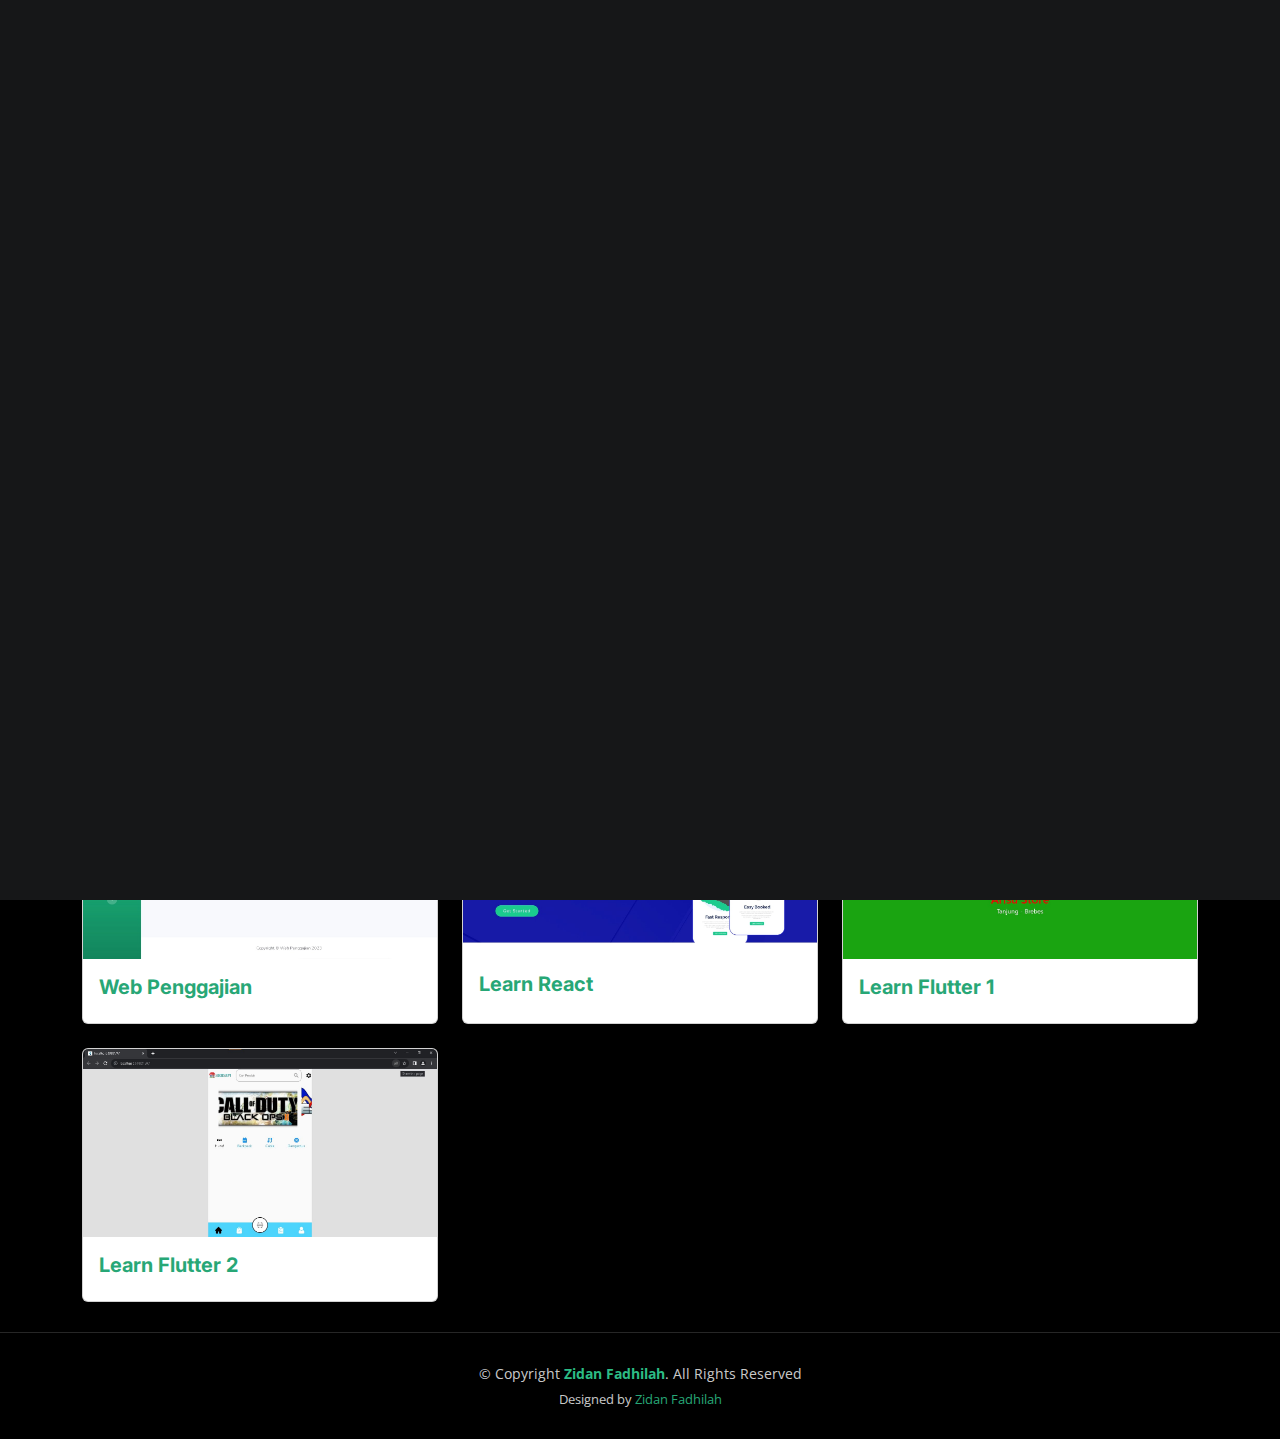
<file: index.html>
<!DOCTYPE html>
<html lang="en">

<head>
  <meta charset="utf-8">
  <meta content="width=device-width, initial-scale=1.0" name="viewport">

  <title>Personal Portopolio</title>
  <meta content="" name="description">
  <meta content="" name="keywords">

  <!-- Favicons -->
  <link href="assets/img/favicon.png" rel="icon">
  <link href="assets/img/apple-touch-icon.png" rel="apple-touch-icon">

  <!-- Google Fonts -->
  <link rel="preconnect" href="https://fonts.googleapis.com">
  <link rel="preconnect" href="https://fonts.gstatic.com" crossorigin>
  <link href="https://fonts.googleapis.com/css2?family=Open+Sans:ital,wght@0,300;0,400;0,500;0,600;0,700;1,300;1,400;1,600;1,700&family=Inter:ital,wght@0,300;0,400;0,500;0,600;0,700;1,300;1,400;1,500;1,600;1,700&family=Cardo:ital,wght@0,400;0,700;1,400&display=swap" rel="stylesheet">

  <!-- Vendor CSS Files -->
  <link href="assets/vendor/bootstrap/css/bootstrap.min.css" rel="stylesheet">
  <link href="assets/vendor/bootstrap-icons/bootstrap-icons.css" rel="stylesheet">
  <link href="assets/vendor/swiper/swiper-bundle.min.css" rel="stylesheet">
  <link href="assets/vendor/glightbox/css/glightbox.min.css" rel="stylesheet">
  <link href="assets/vendor/aos/aos.css" rel="stylesheet">

  <!-- Template Main CSS File -->
  <link href="assets/css/main.css" rel="stylesheet">

  <!-- =======================================================
  * Template Name: PhotoFolio
  * Updated: Jul 27 2023 with Bootstrap v5.3.1
  * Template URL: https://bootstrapmade.com/photofolio-bootstrap-photography-website-template/
  * Author: BootstrapMade.com
  * License: https://bootstrapmade.com/license/
  ======================================================== -->
</head>

<body>

  <!-- ======= Header ======= -->
  <header id="header" class="header d-flex align-items-center fixed-top">
    <div class="container-fluid d-flex align-items-center justify-content-between">

      <a href="index.html" class="logo d-flex align-items-center  me-auto me-lg-0">
        <!-- Uncomment the line below if you also wish to use an image logo -->
        <!-- <img src="assets/img/logo.png" alt=""> -->
        <i class="bi bi-camera"></i>
        <h1>Zidan Fadhilah</h1>
      </a>

      <nav id="navbar" class="navbar">
        <ul>
          <li><a href="index.html" class="active">Home</a></li>
          <li><a href="about.html">About me</a></li>
          <li><a href="gallery.html">My Project</a></li>
          <li><a href="contact.html">Contact</a></li>
        </ul>
      </nav><!-- .navbar -->

      <div class="header-social-links">
        <a href="https://www.facebook.com/alif.zidan.104?mibextid=ZbWKwL" class="facebook"><i class="bi bi-facebook"></i></a>
        <a href="https://instagram.com/zidanfadhilah07?utm_source=qr&igshid=ZDc4ODBmNjlmNQ%3D%3D" class="instagram"><i class="bi bi-instagram"></i></a>
        <a href="https://www.linkedin.com/in/zidan-fadhilah-960235288" class="linkedin"><i class="bi bi-linkedin"></i></i></a>
      </div>
      <i class="mobile-nav-toggle mobile-nav-show bi bi-list"></i>
      <i class="mobile-nav-toggle mobile-nav-hide d-none bi bi-x"></i>

    </div>
  </header><!-- End Header -->

  <!-- ======= Hero Section ======= -->
  <section id="hero" class="hero d-flex flex-column justify-content-center align-items-center" data-aos="fade" data-aos-delay="1500">
    <div class="container">
      <div class="row justify-content-center">
        <div class="col-lg-6 text-center">
          <h2>I'm <span>Moh Alif Zidan Fadhilah</span> a Programmer</h2>
          <p>Ini adalah personal website tentang diri saya dan project yang telah saya pelajari</p>
          <a href="contact.html" class="btn-get-started">Contact me</a>
        </div>
      </div>
    </div>
  </section><!-- End Hero Section -->

  <main id="main" data-aos="fade" data-aos-delay="1500">

    <section id="about" class="about">
      <div class="container">

        <div class="row gy-4 justify-content-center">
          <div class="col-lg-4">
            <img src="assets/img/logo_magang.png" class="img-fluid" alt="">
          </div>
          <div class="col-lg-5 content">
            <h3>Pengalaman Magang</h3>
            <a style="color:#2cbc85;">PT. Kasyr Sibernetika Indonesia</a>
            <p class="py-3">
              <a style="color:#2cbc85;">[-]</a> Merancang dan membangun aplikasi berbasis mobile menggunakan Flutter<br>
              <a style="color:#2cbc85;">[-]</a> bekerja dengan data eksternal dan API<br>
              <a style="color:#2cbc85;">[-]</a> Memperbaiki dan mengembangkan aplikasi yang sudah ada<br>
              <a style="color:#2cbc85;">[-]</a> Membangun dan merancang UI/UX
            </p>
          </div>
        </div>

      </div>
    </section><!-- End About Section -->

    <!-- ======= Gallery Section ======= -->
    <section id="gallery" class="gallery">
        <div class="container">
          <h3>My project</h3>
        <div class="row row-cols-1 row-cols-md-3 g-4">
          <div class="col">
            <div class="card h-100">
              <img src="assets/img/portofolio/web1.jpg" class="card-img-top" alt="web1">
              <div class="card-body">
                <h5 class="card-title"><strong><a href="https://github.com/mohalifzidanfadhilah/web_penggajian.git">Web Penggajian</a></strong></h5>
              </div>
            </div>
          </div>
          <div class="col">
            <div class="card h-100">
              <img src="assets/img/portofolio/react1.jpg" class="card-img-top" alt="react1">
              <div class="card-body">
                <h5 class="card-title"><strong><a href="https://github.com/mohalifzidanfadhilah/react_fundamental.git">Learn React</a></strong></h5>
              </div>
            </div>
          </div>
          <div class="col">
            <div class="card h-100">
              <img src="assets/img/portofolio/flutter1.jpg" class="card-img-top" alt="flutter1">
              <div class="card-body">
                <h5 class="card-title"><strong><a href="https://github.com/mohalifzidanfadhilah/flutter_learn.git">Learn Flutter 1</a></strong></h5>
              </div>
            </div>
          </div>
          <div class="col">
            <div class="card h-100">
              <img src="assets/img/portofolio/flutter2.jpg" class="card-img-top" alt="flutter2">
              <div class="card-body">
                <h5 class="card-title"><strong><a href="https://github.com/mohalifzidanfadhilah/flutter_fundamental.git">Learn Flutter 2</a></strong></h5>
              </div>
            </div>
          </div>
        </div>
      </div>
    </section><!-- End Gallery Section -->

  </main><!-- End #main -->

  <!-- ======= Footer ======= -->
  <footer id="footer" class="footer">
    <div class="container">
      <div class="copyright">
        &copy; Copyright <strong><span style="color: #2cbc85;">Zidan Fadhilah</span></strong>. All Rights Reserved
      </div>
      <div class="credits">
        <!-- All the links in the footer should remain intact. -->
        <!-- You can delete the links only if you purchased the pro version. -->
        <!-- Licensing information: https://bootstrapmade.com/license/ -->
        <!-- Purchase the pro version with working PHP/AJAX contact form: https://bootstrapmade.com/photofolio-bootstrap-photography-website-template/ -->
        Designed by <a>Zidan Fadhilah</a>
      </div>
    </div>
  </footer><!-- End Footer -->

  <a href="#" class="scroll-top d-flex align-items-center justify-content-center"><i class="bi bi-arrow-up-short"></i></a>

  <div id="preloader">
    <div class="line"></div>
  </div>

  <!-- Vendor JS Files -->
  <script src="assets/vendor/bootstrap/js/bootstrap.bundle.min.js"></script>
  <script src="assets/vendor/swiper/swiper-bundle.min.js"></script>
  <script src="assets/vendor/glightbox/js/glightbox.min.js"></script>
  <script src="assets/vendor/aos/aos.js"></script>
  <script src="assets/vendor/php-email-form/validate.js"></script>

  <!-- Template Main JS File -->
  <script src="assets/js/main.js"></script>

</body>

</html>
</file>
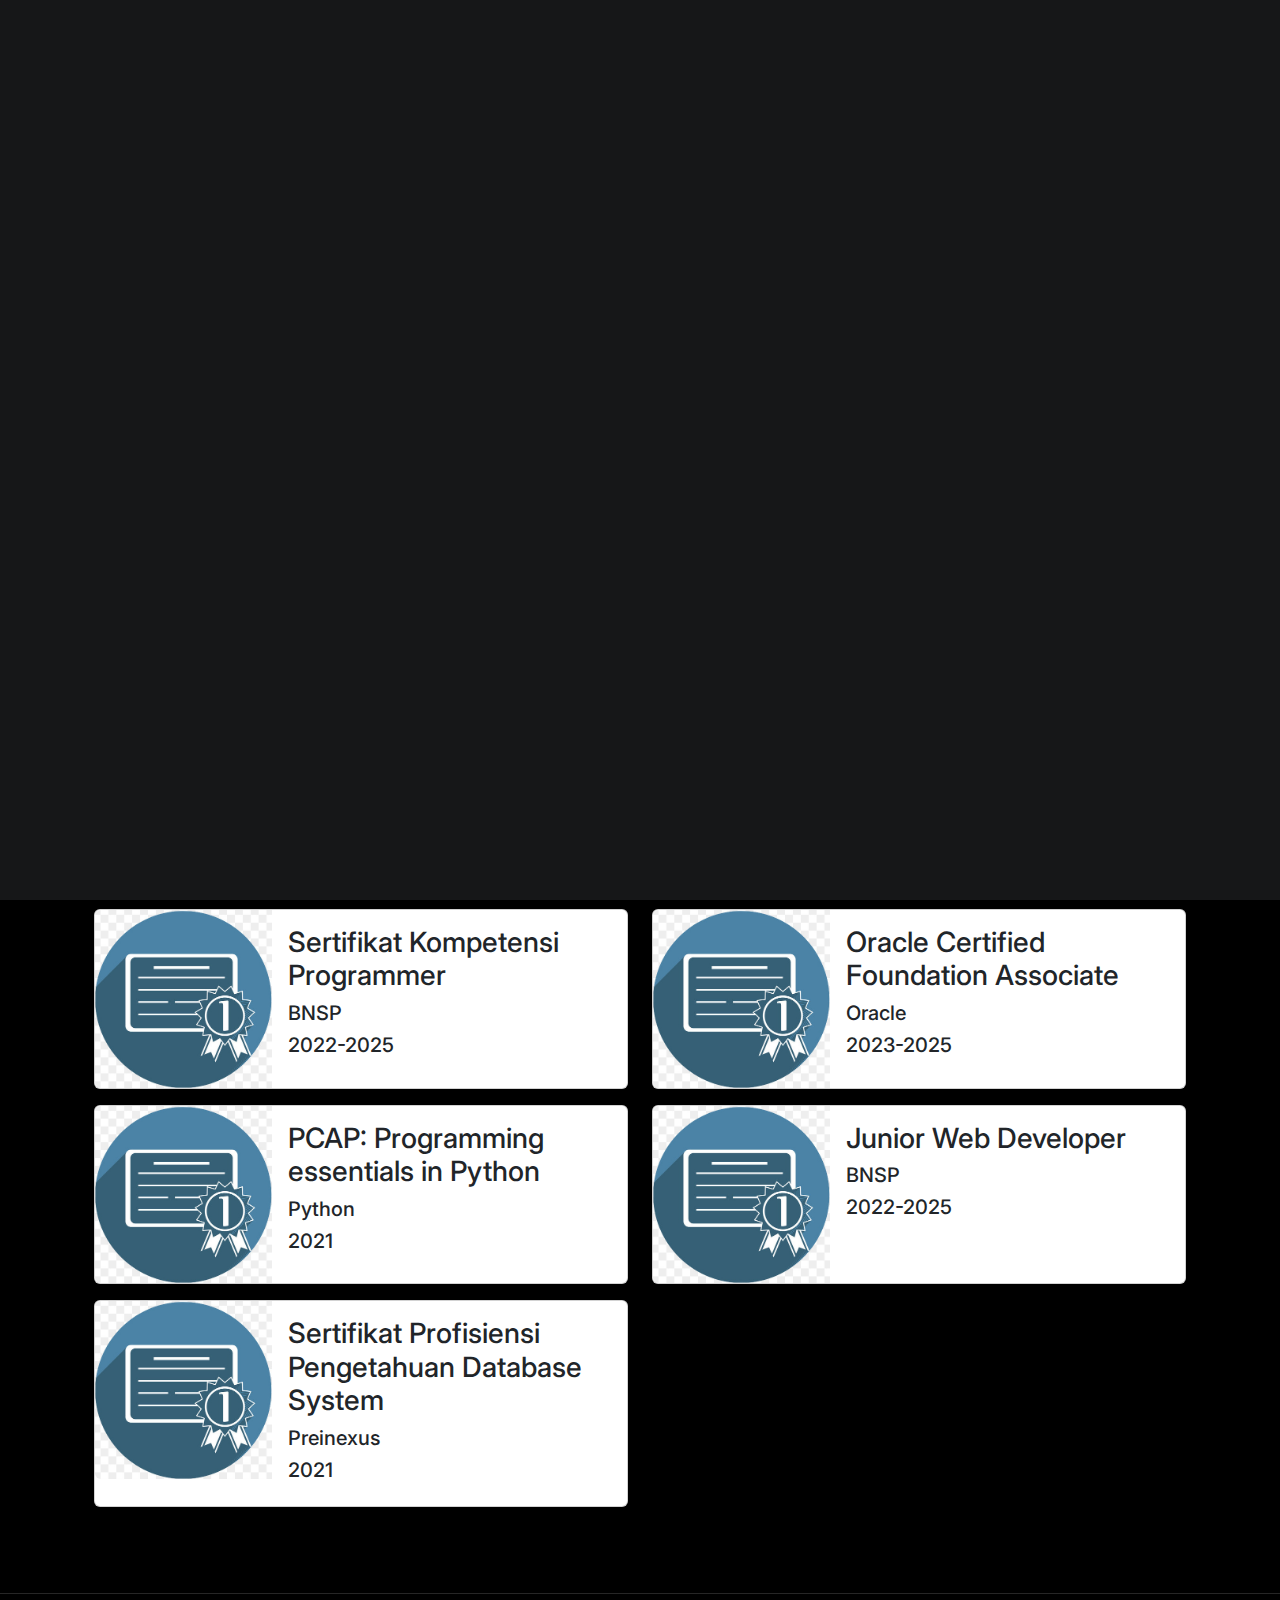
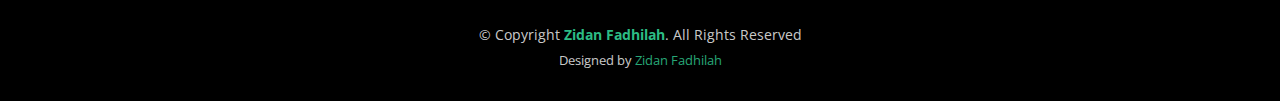
<file: about.html>
<!DOCTYPE html>
<html lang="en">

<head>
  <meta charset="utf-8">
  <meta content="width=device-width, initial-scale=1.0" name="viewport">

  <title>About Me</title>
  <meta content="" name="description">
  <meta content="" name="keywords">

  <!-- Favicons -->
  <link href="assets/img/favicon.png" rel="icon">
  <link href="assets/img/apple-touch-icon.png" rel="apple-touch-icon">

  <!-- Google Fonts -->
  <link rel="preconnect" href="https://fonts.googleapis.com">
  <link rel="preconnect" href="https://fonts.gstatic.com" crossorigin>
  <link href="https://fonts.googleapis.com/css2?family=Open+Sans:ital,wght@0,300;0,400;0,500;0,600;0,700;1,300;1,400;1,600;1,700&family=Inter:ital,wght@0,300;0,400;0,500;0,600;0,700;1,300;1,400;1,500;1,600;1,700&family=Cardo:ital,wght@0,400;0,700;1,400&display=swap" rel="stylesheet">

  <!-- Vendor CSS Files -->
  <link href="assets/vendor/bootstrap/css/bootstrap.min.css" rel="stylesheet">
  <link href="assets/vendor/bootstrap-icons/bootstrap-icons.css" rel="stylesheet">
  <link href="assets/vendor/swiper/swiper-bundle.min.css" rel="stylesheet">
  <link href="assets/vendor/glightbox/css/glightbox.min.css" rel="stylesheet">
  <link href="assets/vendor/aos/aos.css" rel="stylesheet">

  <!-- Template Main CSS File -->
  <link href="assets/css/main.css" rel="stylesheet">

  <!-- =======================================================
  * Template Name: PhotoFolio
  * Updated: Jul 27 2023 with Bootstrap v5.3.1
  * Template URL: https://bootstrapmade.com/photofolio-bootstrap-photography-website-template/
  * Author: BootstrapMade.com
  * License: https://bootstrapmade.com/license/
  ======================================================== -->
</head>

<body>

  <!-- ======= Header ======= -->
  <header id="header" class="header d-flex align-items-center fixed-top">
    <div class="container-fluid d-flex align-items-center justify-content-between">

      <a href="index.html" class="logo d-flex align-items-center  me-auto me-lg-0">
        <!-- Uncomment the line below if you also wish to use an image logo -->
        <!-- <img src="assets/img/logo.png" alt=""> -->
        <i class="bi bi-camera"></i>
        <h1>Zidan Fadhilah</h1>
      </a>

      <nav id="navbar" class="navbar">
        <ul>
          <li><a href="index.html">Home</a></li>
          <li><a href="about.html" class="active">About me</a></li>
          <li><a href="gallery.html">My Project</a></li>
          <li><a href="contact.html">Contact</a></li>
        </ul>
      </nav><!-- .navbar -->

      <div class="header-social-links">
        <a href="https://www.facebook.com/alif.zidan.104?mibextid=ZbWKwL" class="facebook"><i class="bi bi-facebook"></i></a>
        <a href="https://instagram.com/zidanfadhilah07?utm_source=qr&igshid=ZDc4ODBmNjlmNQ%3D%3D" class="instagram"><i class="bi bi-instagram"></i></a>
        <a href="https://www.linkedin.com/in/zidan-fadhilah-960235288" class="linkedin"><i class="bi bi-linkedin"></i></i></a>
      </div>
      <i class="mobile-nav-toggle mobile-nav-show bi bi-list"></i>
      <i class="mobile-nav-toggle mobile-nav-hide d-none bi bi-x"></i>

    </div>
  </header><!-- End Header -->

  <main id="main" data-aos="fade" data-aos-delay="1500">

    <!-- ======= End Page Header ======= -->
    <div class="page-header d-flex align-items-center">
      <div class="container position-relative">
        <div class="row d-flex justify-content-center">
          <div class="col-lg-6 text-center">
            <h2>About Me</h2>
          </div>
        </div>
      </div>
    </div><!-- End Page Header -->

    <!-- ======= About Section ======= -->
    <section id="about" class="about">
      <div class="container">

        <div class="row gy-4 justify-content-center">
          <div class="col-lg-4">
            <img src="assets/img/profile.jpg" class="img-fluid" alt="">
          </div>
          <div class="col-lg-5 content">
            <h2>Saya Moh Alif Zidan Fadhilah</h2>
            <div class="row">
              <div class="col-lg-12">
                <ul>
                  <li><i class="bi bi-chevron-right"></i> <strong>Birthday:</strong> <span>26 Oktober 2001</span></li>
                  <li><i class="bi bi-chevron-right"></i> <strong>Phone:</strong> <span>0882-2027-2957</span></li>
                  <li><i class="bi bi-chevron-right"></i> <strong>City:</strong> <span>Brebes, Jawa Tengah</span></li>
                  <li><i class="bi bi-chevron-right"></i> <strong>Age:</strong> <span>22</span></li>
                  <li><i class="bi bi-chevron-right"></i> <strong>Email:</strong> <span>alifzidan76@gmail.com</span></li>
                </ul>
              </div>
            </div>
            <p class="py-3">
              Saya <a style="color:#2cbc85;">Moh Alif Zidan Fadhilah</a>, mahasiswa semester 7 jurusan sistem informasi yang 
              mempelajari tentang Web Developer dan bisnis. Memiliki rasa ingin tahu dan motivasi 
              yang tinggi untuk dapat terus berkembang dan suka mempelajari hal yang baru. Saya juga memiliki minat berkarir
              sebagai programmer.
            </p>
            <p class="m-0">
              Memiliki pengalaman magang di PT. Kasyr Sibernetika Indonesia sebagai pengembang aplikasi selama 3 bulan. 
              Kemampuan yang saya kuasai adalah HTML, PHP, Python, Mysql Database dan Oracle Cloud Cloude.
            </p>
          </div>
        </div>

      </div>
    </section><!-- End About Section -->

    <!-- ======= Testimonials Section ======= -->
    <section id="testimonials" class="testimonials">
      <div class="container">



    <!-- ======= Gallery Section ======= -->
    <section id="gallery" class="gallery">
      <div class="container-fluid">
        <div class="section-header">
          <p>Certification</p>
          <div class="row">
            <div class="col-sm-6">
              <div class="card mb-3" style="max-width: 540px;">
                <div class="row g-0">
                  <div class="col-md-4">
                    <img src="assets/img/logo_serti.jpg" class="img-fluid rounded-start" alt="sertifikasi">
                  </div>
                  <div class="col-md-8">
                    <div class="card-body">
                      <h3 class="card-title">Sertifikat Kompetensi Programmer</h3>
                      <h5 style="text-decoration: black;">BNSP</h5>
                      <h5 style="text-decoration: black;">2022-2025</h5>
                  </div>
                  </div>
                </div>
              </div>
            </div>
            <div class="col-sm-6">
              <div class="card mb-3" style="max-width: 540px;">
                <div class="row g-0">
                  <div class="col-md-4">
                    <img src="assets/img/logo_serti.jpg" class="img-fluid rounded-start" alt="sertifikasi">
                  </div>
                  <div class="col-md-8">
                    <div class="card-body">
                      <h3 class="card-title">Oracle Certified Foundation Associate</h3>
                      <h5 style="text-decoration: black;">Oracle</h5>
                      <h5 style="text-decoration: black;">2023-2025</h5>
                  </div>
                  </div>
                </div>
              </div>
            </div>
            <div class="col-sm-6">
              <div class="card mb-3" style="max-width: 540px;">
                <div class="row g-0">
                  <div class="col-md-4">
                    <img src="assets/img/logo_serti.jpg" class="img-fluid rounded-start" alt="sertifikasi">
                  </div>
                  <div class="col-md-8">
                    <div class="card-body">
                      <h3 class="card-title">PCAP: Programming essentials in Python</h3>
                      <h5 style="text-decoration: black;">Python</h5>
                      <h5 style="text-decoration: black;">2021</h5>
                  </div>
                  </div>
                </div>
              </div>
            </div>
            <div class="col-sm-6">
              <div class="card mb-3" style="max-width: 540px;">
                <div class="row g-0">
                  <div class="col-md-4">
                    <img src="assets/img/logo_serti.jpg" class="img-fluid rounded-start" alt="sertifikasi">
                  </div>
                  <div class="col-md-8">
                    <div class="card-body">
                      <h3 class="card-title">Junior Web Developer</h3>
                      <h5 style="text-decoration: black;">BNSP</h5>
                      <h5 style="text-decoration: black;">2022-2025</h5>
                  </div>
                  </div>
                </div>
              </div>
            </div>
            <div class="col-sm-6">
              <div class="card mb-3" style="max-width: 540px;">
                <div class="row g-0">
                  <div class="col-md-4">
                    <img src="assets/img/logo_serti.jpg" class="img-fluid rounded-start" alt="sertifikasi">
                  </div>
                  <div class="col-md-8">
                    <div class="card-body">
                      <h3 class="card-title">Sertifikat Profisiensi Pengetahuan Database System</h3>
                      <h5 style="text-decoration: black;">Preinexus</h5>
                      <h5 style="text-decoration: black;">2021</h5>
                  </div>
                  </div>
                </div>
              </div>
            </div>
          </div>
      </div>
    </section><!-- End Gallery Section -->

  </main><!-- End #main -->

  <!-- ======= Footer ======= -->
  <footer id="footer" class="footer">
    <div class="container">
      <div class="copyright">
        &copy; Copyright <strong><span style="color: #2cbc85;">Zidan Fadhilah</span></strong>. All Rights Reserved
      </div>
      <div class="credits">
        <!-- All the links in the footer should remain intact. -->
        <!-- You can delete the links only if you purchased the pro version. -->
        <!-- Licensing information: https://bootstrapmade.com/license/ -->
        <!-- Purchase the pro version with working PHP/AJAX contact form: https://bootstrapmade.com/photofolio-bootstrap-photography-website-template/ -->
        Designed by <a>Zidan Fadhilah</a>
      </div>
    </div>
  </footer><!-- End Footer -->

  <a href="#" class="scroll-top d-flex align-items-center justify-content-center"><i class="bi bi-arrow-up-short"></i></a>

  <div id="preloader">
    <div class="line"></div>
  </div>

  <!-- Vendor JS Files -->
  <script src="assets/vendor/bootstrap/js/bootstrap.bundle.min.js"></script>
  <script src="assets/vendor/swiper/swiper-bundle.min.js"></script>
  <script src="assets/vendor/glightbox/js/glightbox.min.js"></script>
  <script src="assets/vendor/aos/aos.js"></script>
  <script src="assets/vendor/php-email-form/validate.js"></script>

  <!-- Template Main JS File -->
  <script src="assets/js/main.js"></script>

</body>

</html>
</file>
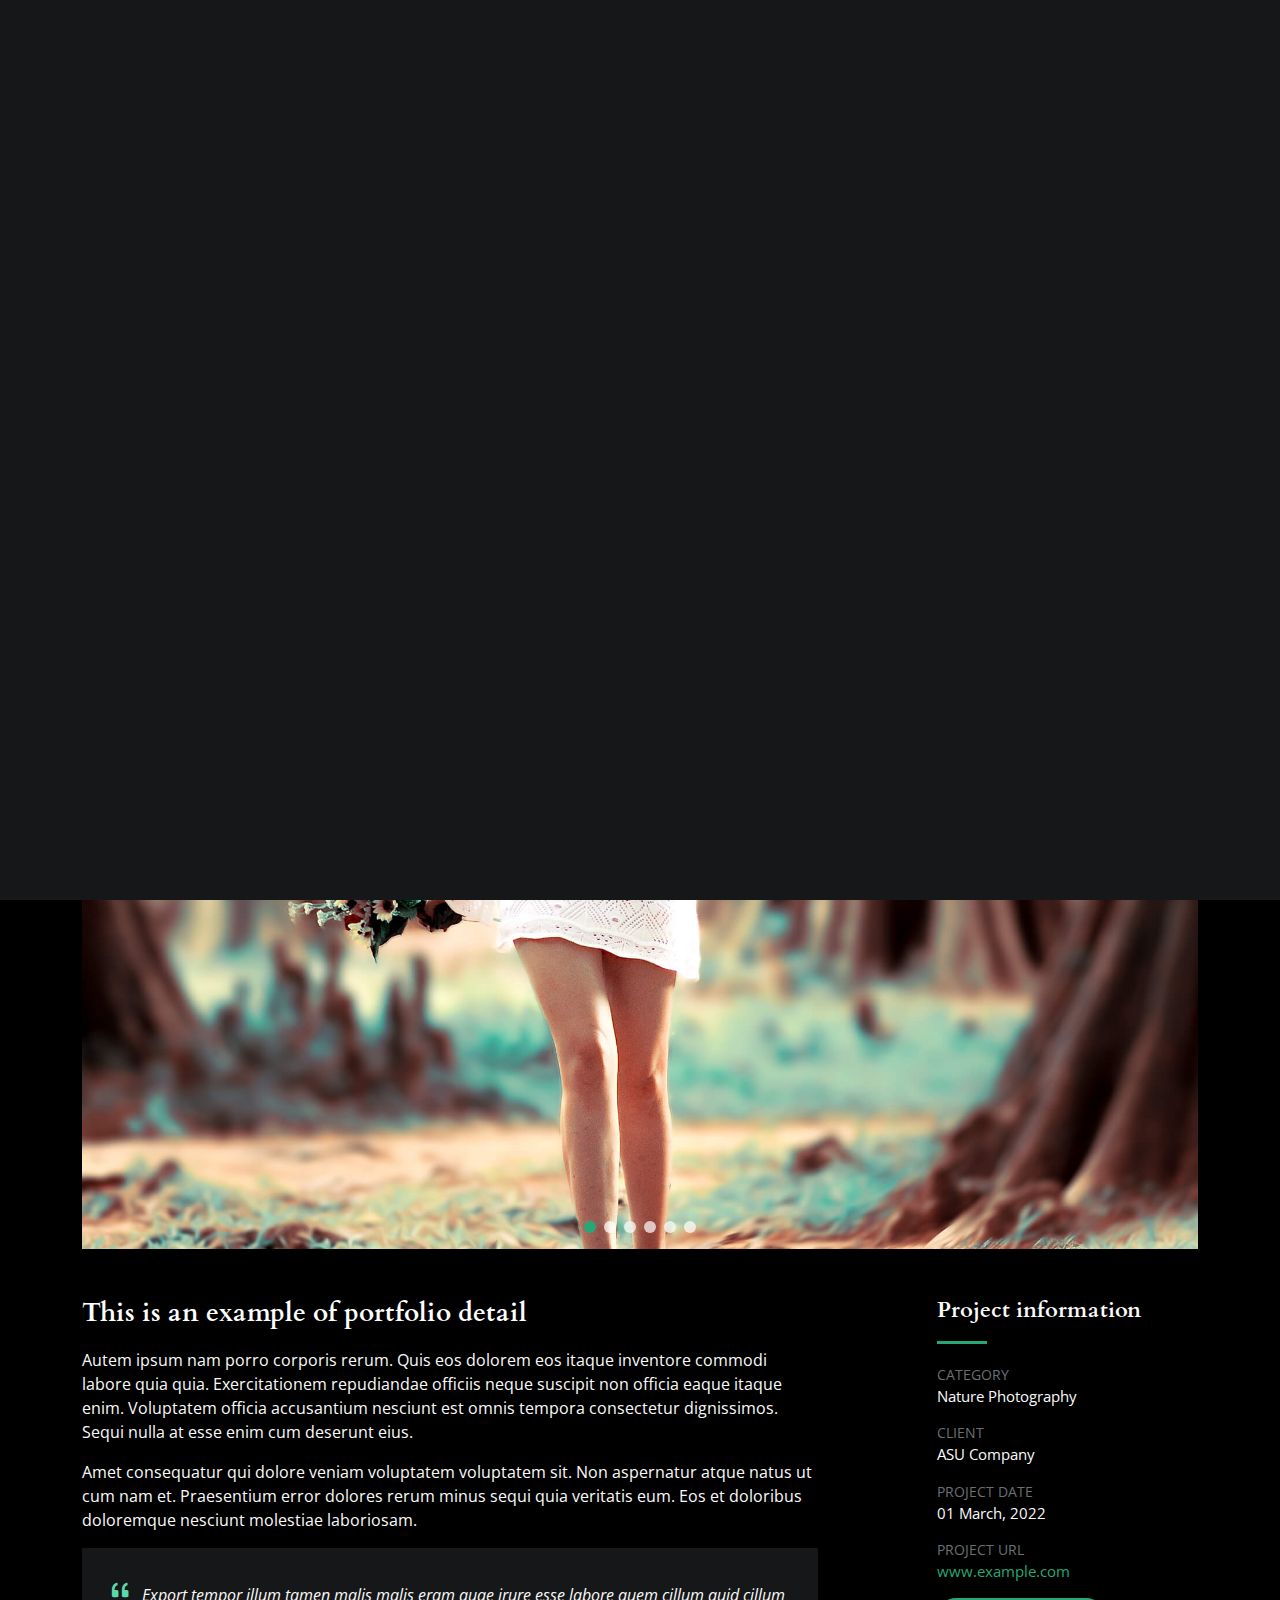
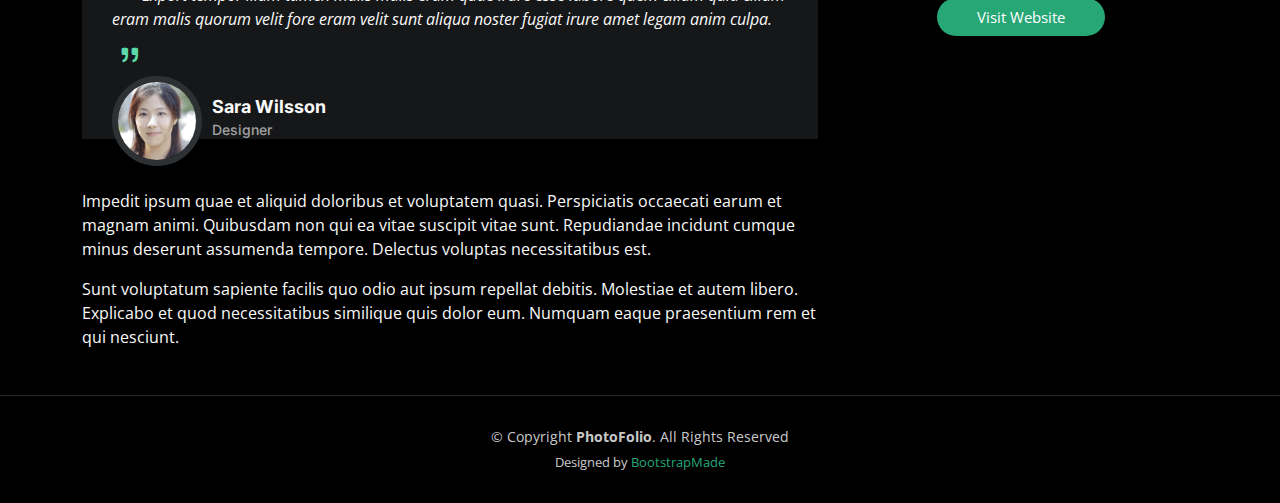
<file: gallery-single.html>
<!DOCTYPE html>
<html lang="en">

<head>
  <meta charset="utf-8">
  <meta content="width=device-width, initial-scale=1.0" name="viewport">

  <title>PhotoFolio Bootstrap Template - Gallery Single</title>
  <meta content="" name="description">
  <meta content="" name="keywords">

  <!-- Favicons -->
  <link href="assets/img/favicon.png" rel="icon">
  <link href="assets/img/apple-touch-icon.png" rel="apple-touch-icon">

  <!-- Google Fonts -->
  <link rel="preconnect" href="https://fonts.googleapis.com">
  <link rel="preconnect" href="https://fonts.gstatic.com" crossorigin>
  <link href="https://fonts.googleapis.com/css2?family=Open+Sans:ital,wght@0,300;0,400;0,500;0,600;0,700;1,300;1,400;1,600;1,700&family=Inter:ital,wght@0,300;0,400;0,500;0,600;0,700;1,300;1,400;1,500;1,600;1,700&family=Cardo:ital,wght@0,400;0,700;1,400&display=swap" rel="stylesheet">

  <!-- Vendor CSS Files -->
  <link href="assets/vendor/bootstrap/css/bootstrap.min.css" rel="stylesheet">
  <link href="assets/vendor/bootstrap-icons/bootstrap-icons.css" rel="stylesheet">
  <link href="assets/vendor/swiper/swiper-bundle.min.css" rel="stylesheet">
  <link href="assets/vendor/glightbox/css/glightbox.min.css" rel="stylesheet">
  <link href="assets/vendor/aos/aos.css" rel="stylesheet">

  <!-- Template Main CSS File -->
  <link href="assets/css/main.css" rel="stylesheet">

  <!-- =======================================================
  * Template Name: PhotoFolio
  * Updated: Jul 27 2023 with Bootstrap v5.3.1
  * Template URL: https://bootstrapmade.com/photofolio-bootstrap-photography-website-template/
  * Author: BootstrapMade.com
  * License: https://bootstrapmade.com/license/
  ======================================================== -->
</head>

<body>

  <!-- ======= Header ======= -->
  <header id="header" class="header d-flex align-items-center fixed-top">
    <div class="container-fluid d-flex align-items-center justify-content-between">

      <a href="index.html" class="logo d-flex align-items-center  me-auto me-lg-0">
        <!-- Uncomment the line below if you also wish to use an image logo -->
        <!-- <img src="assets/img/logo.png" alt=""> -->
        <i class="bi bi-camera"></i>
        <h1>PhotoFolio</h1>
      </a>

      <nav id="navbar" class="navbar">
        <ul>
          <li><a href="index.html">Home</a></li>
          <li><a href="about.html">About</a></li>
          <li class="dropdown"><a href="#"><span>Gallery</span> <i class="bi bi-chevron-down dropdown-indicator"></i></a>
            <ul>
              <li><a href="gallery.html" class="active">Nature</a></li>
              <li><a href="gallery.html">People</a></li>
              <li><a href="gallery.html">Architecture</a></li>
              <li><a href="gallery.html">Animals</a></li>
              <li><a href="gallery.html">Sports</a></li>
              <li><a href="gallery.html">Travel</a></li>
              <li class="dropdown"><a href="#"><span>Sub Menu</span> <i class="bi bi-chevron-down dropdown-indicator"></i></a>
                <ul>
                  <li><a href="#">Sub Menu 1</a></li>
                  <li><a href="#">Sub Menu 2</a></li>
                  <li><a href="#">Sub Menu 3</a></li>
                </ul>
              </li>
            </ul>
          </li>
          <li><a href="services.html">Services</a></li>
          <li><a href="contact.html">Contact</a></li>
        </ul>
      </nav><!-- .navbar -->

      <div class="header-social-links">
        <a href="#" class="twitter"><i class="bi bi-twitter"></i></a>
        <a href="#" class="facebook"><i class="bi bi-facebook"></i></a>
        <a href="#" class="instagram"><i class="bi bi-instagram"></i></a>
        <a href="#" class="linkedin"><i class="bi bi-linkedin"></i></i></a>
      </div>
      <i class="mobile-nav-toggle mobile-nav-show bi bi-list"></i>
      <i class="mobile-nav-toggle mobile-nav-hide d-none bi bi-x"></i>

    </div>
  </header><!-- End Header -->

  <main id="main" data-aos="fade" data-aos-delay="1500">

    <!-- ======= End Page Header ======= -->
    <div class="page-header d-flex align-items-center">
      <div class="container position-relative">
        <div class="row d-flex justify-content-center">
          <div class="col-lg-6 text-center">
            <h2>Gallery Single</h2>
            <p>Odio et unde deleniti. Deserunt numquam exercitationem. Officiis quo odio sint voluptas consequatur ut a odio voluptatem. Sit dolorum debitis veritatis natus dolores. Quasi ratione sint. Sit quaerat ipsum dolorem.</p>

            <a class="cta-btn" href="contact.html">Available for hire</a>

          </div>
        </div>
      </div>
    </div><!-- End Page Header -->

    <!-- ======= Gallery Single Section ======= -->
    <section id="gallery-single" class="gallery-single">
      <div class="container">

        <div class="position-relative h-100">
          <div class="slides-1 portfolio-details-slider swiper">
            <div class="swiper-wrapper align-items-center">

              <div class="swiper-slide">
                <img src="assets/img/gallery/gallery-8.jpg" alt="">
              </div>
              <div class="swiper-slide">
                <img src="assets/img/gallery/gallery-9.jpg" alt="">
              </div>
              <div class="swiper-slide">
                <img src="assets/img/gallery/gallery-10.jpg" alt="">
              </div>
              <div class="swiper-slide">
                <img src="assets/img/gallery/gallery-11.jpg" alt="">
              </div>
              <div class="swiper-slide">
                <img src="assets/img/gallery/gallery-12.jpg" alt="">
              </div>
              <div class="swiper-slide">
                <img src="assets/img/gallery/gallery-13.jpg" alt="">
              </div>

            </div>
            <div class="swiper-pagination"></div>
          </div>
          <div class="swiper-button-prev"></div>
          <div class="swiper-button-next"></div>

        </div>

        <div class="row justify-content-between gy-4 mt-4">

          <div class="col-lg-8">
            <div class="portfolio-description">
              <h2>This is an example of portfolio detail</h2>
              <p>
                Autem ipsum nam porro corporis rerum. Quis eos dolorem eos itaque inventore commodi labore quia quia. Exercitationem repudiandae officiis neque suscipit non officia eaque itaque enim. Voluptatem officia accusantium nesciunt est omnis tempora consectetur dignissimos. Sequi nulla at esse enim cum deserunt eius.
              </p>
              <p>
                Amet consequatur qui dolore veniam voluptatem voluptatem sit. Non aspernatur atque natus ut cum nam et. Praesentium error dolores rerum minus sequi quia veritatis eum. Eos et doloribus doloremque nesciunt molestiae laboriosam.
              </p>

              <div class="testimonial-item">
                <p>
                  <i class="bi bi-quote quote-icon-left"></i>
                  Export tempor illum tamen malis malis eram quae irure esse labore quem cillum quid cillum eram malis quorum velit fore eram velit sunt aliqua noster fugiat irure amet legam anim culpa.
                  <i class="bi bi-quote quote-icon-right"></i>
                </p>
                <div>
                  <img src="assets/img/testimonials/testimonials-2.jpg" class="testimonial-img" alt="">
                  <h3>Sara Wilsson</h3>
                  <h4>Designer</h4>
                </div>
              </div>

              <p>
                Impedit ipsum quae et aliquid doloribus et voluptatem quasi. Perspiciatis occaecati earum et magnam animi. Quibusdam non qui ea vitae suscipit vitae sunt. Repudiandae incidunt cumque minus deserunt assumenda tempore. Delectus voluptas necessitatibus est.

              <p>
                Sunt voluptatum sapiente facilis quo odio aut ipsum repellat debitis. Molestiae et autem libero. Explicabo et quod necessitatibus similique quis dolor eum. Numquam eaque praesentium rem et qui nesciunt.
              </p>

            </div>
          </div>

          <div class="col-lg-3">
            <div class="portfolio-info">
              <h3>Project information</h3>
              <ul>
                <li><strong>Category</strong> <span>Nature Photography</span></li>
                <li><strong>Client</strong> <span>ASU Company</span></li>
                <li><strong>Project date</strong> <span>01 March, 2022</span></li>
                <li><strong>Project URL</strong> <a href="#">www.example.com</a></li>
                <li><a href="#" class="btn-visit align-self-start">Visit Website</a></li>
              </ul>
            </div>
          </div>

        </div>

      </div>
    </section><!-- End Gallery Single Section -->

  </main><!-- End #main -->

  <!-- ======= Footer ======= -->
  <footer id="footer" class="footer">
    <div class="container">
      <div class="copyright">
        &copy; Copyright <strong><span>PhotoFolio</span></strong>. All Rights Reserved
      </div>
      <div class="credits">
        <!-- All the links in the footer should remain intact. -->
        <!-- You can delete the links only if you purchased the pro version. -->
        <!-- Licensing information: https://bootstrapmade.com/license/ -->
        <!-- Purchase the pro version with working PHP/AJAX contact form: https://bootstrapmade.com/photofolio-bootstrap-photography-website-template/ -->
        Designed by <a href="https://bootstrapmade.com/">BootstrapMade</a>
      </div>
    </div>
  </footer><!-- End Footer -->

  <a href="#" class="scroll-top d-flex align-items-center justify-content-center"><i class="bi bi-arrow-up-short"></i></a>

  <div id="preloader">
    <div class="line"></div>
  </div>

  <!-- Vendor JS Files -->
  <script src="assets/vendor/bootstrap/js/bootstrap.bundle.min.js"></script>
  <script src="assets/vendor/swiper/swiper-bundle.min.js"></script>
  <script src="assets/vendor/glightbox/js/glightbox.min.js"></script>
  <script src="assets/vendor/aos/aos.js"></script>
  <script src="assets/vendor/php-email-form/validate.js"></script>

  <!-- Template Main JS File -->
  <script src="assets/js/main.js"></script>

</body>

</html>
</file>
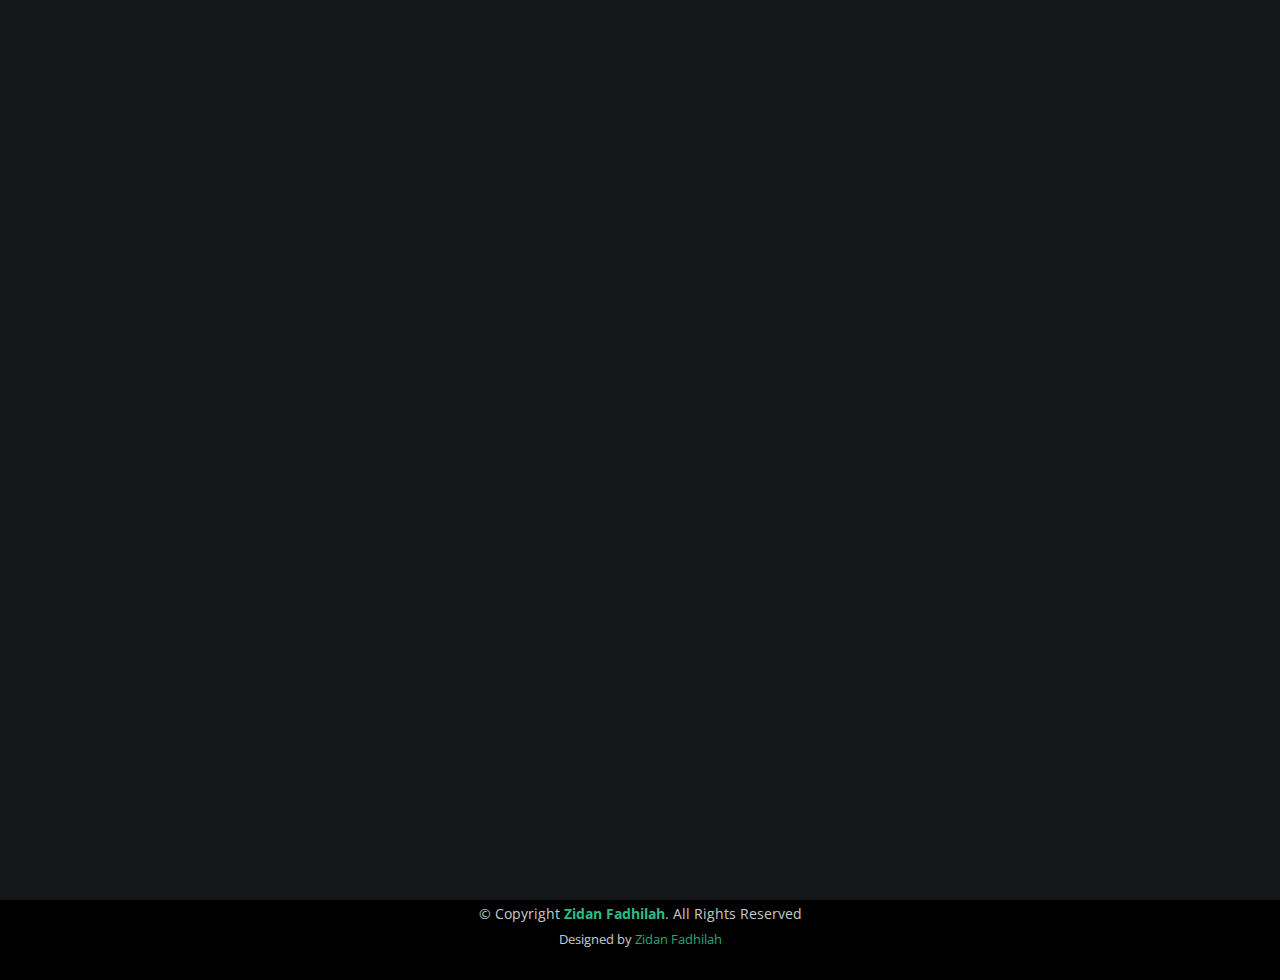
<file: gallery.html>
<!DOCTYPE html>
<html lang="en">

<head>
  <meta charset="utf-8">
  <meta content="width=device-width, initial-scale=1.0" name="viewport">

  <title>My Project</title>
  <meta content="" name="description">
  <meta content="" name="keywords">

  <!-- Favicons -->
  <link href="assets/img/favicon.png" rel="icon">
  <link href="assets/img/apple-touch-icon.png" rel="apple-touch-icon">

  <!-- Google Fonts -->
  <link rel="preconnect" href="https://fonts.googleapis.com">
  <link rel="preconnect" href="https://fonts.gstatic.com" crossorigin>
  <link href="https://fonts.googleapis.com/css2?family=Open+Sans:ital,wght@0,300;0,400;0,500;0,600;0,700;1,300;1,400;1,600;1,700&family=Inter:ital,wght@0,300;0,400;0,500;0,600;0,700;1,300;1,400;1,500;1,600;1,700&family=Cardo:ital,wght@0,400;0,700;1,400&display=swap" rel="stylesheet">

  <!-- Vendor CSS Files -->
  <link href="assets/vendor/bootstrap/css/bootstrap.min.css" rel="stylesheet">
  <link href="assets/vendor/bootstrap-icons/bootstrap-icons.css" rel="stylesheet">
  <link href="assets/vendor/swiper/swiper-bundle.min.css" rel="stylesheet">
  <link href="assets/vendor/glightbox/css/glightbox.min.css" rel="stylesheet">
  <link href="assets/vendor/aos/aos.css" rel="stylesheet">

  <!-- Template Main CSS File -->
  <link href="assets/css/main.css" rel="stylesheet">

  <!-- =======================================================
  * Template Name: PhotoFolio
  * Updated: Jul 27 2023 with Bootstrap v5.3.1
  * Template URL: https://bootstrapmade.com/photofolio-bootstrap-photography-website-template/
  * Author: BootstrapMade.com
  * License: https://bootstrapmade.com/license/
  ======================================================== -->
</head>

<body>

  <!-- ======= Header ======= -->
  <header id="header" class="header d-flex align-items-center fixed-top">
    <div class="container-fluid d-flex align-items-center justify-content-between">

      <a href="index.html" class="logo d-flex align-items-center  me-auto me-lg-0">
        <!-- Uncomment the line below if you also wish to use an image logo -->
        <!-- <img src="assets/img/logo.png" alt=""> -->
        <i class="bi bi-camera"></i>
        <h1>Zidan Fadhilah</h1>
      </a>

      <nav id="navbar" class="navbar">
        <ul>
          <li><a href="index.html">Home</a></li>
          <li><a href="about.html">About me</a></li>
          <li><a href="gallery.html" class="active">My Project</a></li>
          <li><a href="contact.html">Contact</a></li>
        </ul>
      </nav><!-- .navbar -->

      <div class="header-social-links">
        <a href="https://www.facebook.com/alif.zidan.104?mibextid=ZbWKwL" class="facebook"><i class="bi bi-facebook"></i></a>
        <a href="https://instagram.com/zidanfadhilah07?utm_source=qr&igshid=ZDc4ODBmNjlmNQ%3D%3D" class="instagram"><i class="bi bi-instagram"></i></a>
        <a href="https://www.linkedin.com/in/zidan-fadhilah-960235288" class="linkedin"><i class="bi bi-linkedin"></i></i></a>
      </div>
      <i class="mobile-nav-toggle mobile-nav-show bi bi-list"></i>
      <i class="mobile-nav-toggle mobile-nav-hide d-none bi bi-x"></i>

    </div>
  </header><!-- End Header -->

  <main id="main" data-aos="fade" data-aos-delay="1500">

    <!-- ======= End Page Header ======= -->
    <div class="page-header d-flex align-items-center">
      <div class="container position-relative">
        <div class="row d-flex justify-content-center">
          <div class="col-lg-6 text-center">
            <h2>My Project</h2>

          </div>
        </div>
      </div>
    </div><!-- End Page Header -->

    <!-- ======= Gallery Section ======= -->
    <section id="gallery" class="gallery">
        <div class="container">
        <div class="row row-cols-1 row-cols-md-3 g-4">
          <div class="col">
            <div class="card h-100">
              <img src="assets/img/portofolio/web1.jpg" class="card-img-top" alt="web1">
              <div class="card-body">
                <h5 class="card-title"><strong><a href="https://github.com/mohalifzidanfadhilah/web_penggajian.git">Web Penggajian</a></strong></h5>
              </div>
            </div>
          </div>
          <div class="col">
            <div class="card h-100">
              <img src="assets/img/portofolio/react1.jpg" class="card-img-top" alt="react1">
              <div class="card-body">
                <h5 class="card-title"><strong><a href="https://github.com/mohalifzidanfadhilah/react_fundamental.git">Learn React</a></strong></h5>
              </div>
            </div>
          </div>
          <div class="col">
            <div class="card h-100">
              <img src="assets/img/portofolio/flutter1.jpg" class="card-img-top" alt="flutter1">
              <div class="card-body">
                <h5 class="card-title"><strong><a href="https://github.com/mohalifzidanfadhilah/flutter_learn.git">Learn Flutter 1</a></strong></h5>
              </div>
            </div>
          </div>
          <div class="col">
            <div class="card h-100">
              <img src="assets/img/portofolio/flutter2.jpg" class="card-img-top" alt="flutter2">
              <div class="card-body">
                <h5 class="card-title"><strong><a href="https://github.com/mohalifzidanfadhilah/flutter_fundamental.git">Learn Flutter 2</a></strong></h5>
              </div>
            </div>
          </div>
        </div>
      </div>
    </section><!-- End Gallery Section -->

  </main><!-- End #main -->

  <!-- ======= Footer ======= -->
  <footer id="footer" class="footer">
    <div class="container">
      <div class="copyright">
        &copy; Copyright <strong><span style="color: #2cbc85;">Zidan Fadhilah</span></strong>. All Rights Reserved
      </div>
      <div class="credits">
        <!-- All the links in the footer should remain intact. -->
        <!-- You can delete the links only if you purchased the pro version. -->
        <!-- Licensing information: https://bootstrapmade.com/license/ -->
        <!-- Purchase the pro version with working PHP/AJAX contact form: https://bootstrapmade.com/photofolio-bootstrap-photography-website-template/ -->
        Designed by <a>Zidan Fadhilah</a>
      </div>
    </div>
  </footer><!-- End Footer -->

  <a href="#" class="scroll-top d-flex align-items-center justify-content-center"><i class="bi bi-arrow-up-short"></i></a>

  <div id="preloader">
    <div class="line"></div>
  </div>

  <!-- Vendor JS Files -->
  <script src="assets/vendor/bootstrap/js/bootstrap.bundle.min.js"></script>
  <script src="assets/vendor/swiper/swiper-bundle.min.js"></script>
  <script src="assets/vendor/glightbox/js/glightbox.min.js"></script>
  <script src="assets/vendor/aos/aos.js"></script>
  <script src="assets/vendor/php-email-form/validate.js"></script>

  <!-- Template Main JS File -->
  <script src="assets/js/main.js"></script>

</body>

</html>
</file>
<file: assets/css/main.css>
/**
* Template Name: PhotoFolio
* Updated: Jul 27 2023 with Bootstrap v5.3.1
* Template URL: https://bootstrapmade.com/photofolio-bootstrap-photography-website-template/
* Author: BootstrapMade.com
* License: https://bootstrapmade.com/license/
*/

/*--------------------------------------------------------------
# Set main reusable colors and fonts using CSS variables
# Learn more about CSS variables at https://developer.mozilla.org/en-US/docs/Web/CSS/Using_CSS_custom_properties
--------------------------------------------------------------*/
/* Fonts */
:root {
  --font-default: "Open Sans", system-ui, -apple-system, "Segoe UI", Roboto, "Helvetica Neue", Arial, "Noto Sans", "Liberation Sans", sans-serif, "Apple Color Emoji", "Segoe UI Emoji", "Segoe UI Symbol", "Noto Color Emoji";
  --font-primary: "Inter", sans-serif;
  --font-secondary: "Cardo", sans-serif;
}

/* Colors */
:root {
  --color-default: #fafafa;
  --color-primary: #27a776;
  --color-secondary: #161718;
}

/* Smooth scroll behavior */
:root {
  scroll-behavior: smooth;
}

/*--------------------------------------------------------------
# General
--------------------------------------------------------------*/
body {
  font-family: var(--font-default);
  color: var(--color-default);
  background-color: #000;
}

a {
  color: var(--color-primary);
  text-decoration: none;
}

a:hover {
  color: #32cf93;
  text-decoration: none;
}

h1,
h2,
h3,
h4,
h5,
h6 {
  font-family: var(--font-primary);
}

/*--------------------------------------------------------------
# Sections & Section Header
--------------------------------------------------------------*/
.section-header {
  padding-bottom: 40px;
}

.section-header h2 {
  font-size: 14px;
  font-weight: 500;
  padding: 0;
  line-height: 1px;
  margin: 0 0 5px 0;
  letter-spacing: 2px;
  text-transform: uppercase;
  color: rgba(255, 255, 255, 0.6);
  font-family: var(--font-primary);
}

.section-header h2::after {
  content: "";
  width: 120px;
  height: 1px;
  display: inline-block;
  background: #5bd9a9;
  margin: 4px 10px;
}

.section-header p {
  margin: 0;
  margin: 0;
  font-size: 36px;
  font-weight: 700;
  font-family: var(--font-secondary);
  color: #fff;
}

/*--------------------------------------------------------------
# Page Header
--------------------------------------------------------------*/
.page-header {
  padding: 120px 0 60px 0;
  min-height: 30vh;
  position: relative;
}

.page-header h2 {
  font-size: 56px;
  font-weight: 500;
  color: #fff;
  font-family: var(--font-secondary);
}

@media (max-width: 768px) {
  .page-header h2 {
    font-size: 36px;
  }
}

.page-header p {
  color: rgba(255, 255, 255, 0.8);
}

.page-header .cta-btn {
  font-family: var(--font-primary);
  font-weight: 400;
  font-size: 14px;
  display: inline-block;
  padding: 12px 40px;
  border-radius: 4px;
  letter-spacing: 1px;
  text-transform: uppercase;
  transition: 0.3s;
  color: #fff;
  background: var(--color-primary);
}

.page-header .cta-btn:hover {
  background: #2cbc85;
}

/*--------------------------------------------------------------
# Scroll top button
--------------------------------------------------------------*/
.scroll-top {
  position: fixed;
  visibility: hidden;
  opacity: 0;
  right: 15px;
  bottom: -15px;
  z-index: 99999;
  background: var(--color-primary);
  width: 44px;
  height: 44px;
  border-radius: 50px;
  transition: all 0.4s;
}

.scroll-top i {
  font-size: 24px;
  color: #fff;
  line-height: 0;
}

.scroll-top:hover {
  background: rgba(39, 167, 118, 0.8);
  color: #fff;
}

.scroll-top.active {
  visibility: visible;
  opacity: 1;
  bottom: 15px;
}

/*--------------------------------------------------------------
# Preloader
--------------------------------------------------------------*/
#preloader {
  display: flex;
  position: fixed;
  inset: 0;
  width: 100%;
  height: 100vh;
  z-index: 99999;
}

#preloader:before,
#preloader:after {
  content: "";
  background-color: var(--color-secondary);
  position: absolute;
  inset: 0;
  width: 50%;
  height: 100%;
  transition: all 0.3s ease 0s;
  z-index: -1;
}

#preloader:after {
  left: auto;
  right: 0;
}

#preloader .line {
  position: relative;
  overflow: hidden;
  margin: auto;
  width: 1px;
  height: 280px;
  transition: all 0.8s ease 0s;
}

#preloader .line:before {
  content: "";
  position: absolute;
  background-color: #fff;
  left: 0;
  top: 50%;
  width: 1px;
  height: 0%;
  transform: translateY(-50%);
  animation: lineincrease 1000ms ease-in-out 0s forwards;
}

#preloader .line:after {
  content: "";
  position: absolute;
  background-color: #999;
  left: 0;
  top: 0;
  width: 1px;
  height: 100%;
  transform: translateY(-100%);
  animation: linemove 1200ms linear 0s infinite;
  animation-delay: 2000ms;
}

#preloader.loaded .line {
  opacity: 0;
  height: 100% !important;
}

#preloader.loaded .line:after {
  opacity: 0;
}

#preloader.loaded:before,
#preloader.loaded:after {
  animation: preloaderfinish 300ms ease-in-out 500ms forwards;
}

@keyframes lineincrease {
  0% {
    height: 0%;
  }

  100% {
    height: 100%;
  }
}

@keyframes linemove {
  0% {
    transform: translateY(200%);
  }

  100% {
    transform: translateY(-100%);
  }
}

@keyframes preloaderfinish {
  0% {
    width: 5 0%;
  }

  100% {
    width: 0%;
  }
}

/*--------------------------------------------------------------
# Header
--------------------------------------------------------------*/
.header {
  transition: all 0.5s;
  z-index: 997;
  padding: 30px 0;
  background-color: #000;
}

.header .logo {
  transition: 0.3s;
}

.header .logo img {
  max-height: 40px;
  margin-right: 8px;
}

.header .logo h1 {
  font-size: 32px;
  margin: 0;
  font-weight: 400;
  color: #fff;
  font-family: var(--font-secondary);
}

.header .logo i {
  font-size: 32px;
  margin-right: 8px;
  line-height: 0;
}

@media (max-width: 575px) {
  .header .logo h1 {
    font-size: 26px;
  }

  .header .logo i {
    font-size: 24px;
  }
}

.header .header-social-links {
  padding-right: 15px;
}

.header .header-social-links a {
  color: rgba(255, 255, 255, 0.5);
  padding-left: 15px;
  display: inline-block;
  line-height: 0px;
  transition: 0.3s;
  font-size: 16px;
}

.header .header-social-links a:hover {
  color: #fff;
}

@media (max-width: 575px) {
  .header .header-social-links a {
    padding-left: 5px;
  }
}

/*--------------------------------------------------------------
# Desktop Navigation
--------------------------------------------------------------*/
@media (min-width: 1280px) {
  .navbar {
    padding: 0;
  }

  .navbar ul {
    margin: 0;
    padding: 0;
    display: flex;
    list-style: none;
    align-items: center;
  }

  .navbar li {
    position: relative;
  }

  .navbar a,
  .navbar a:focus {
    display: flex;
    align-items: center;
    justify-content: space-between;
    padding: 10px 0 10px 30px;
    font-family: var(--font-primary);
    text-transform: uppercase;
    letter-spacing: 1px;
    font-size: 13px;
    font-weight: 400;
    color: rgba(255, 255, 255, 0.5);
    white-space: nowrap;
    transition: 0.3s;
  }

  .navbar a i,
  .navbar a:focus i {
    font-size: 12px;
    line-height: 0;
    margin-left: 5px;
  }

  .navbar a:hover,
  .navbar .active,
  .navbar .active:focus,
  .navbar li:hover>a {
    color: #fff;
  }

  .navbar .dropdown ul {
    display: block;
    position: absolute;
    left: 14px;
    top: calc(100% + 30px);
    margin: 0;
    padding: 10px 0;
    z-index: 99;
    opacity: 0;
    visibility: hidden;
    background: var(--color-secondary);
    transition: 0.3s;
    border-radius: 4px;
  }

  .navbar .dropdown ul li {
    min-width: 200px;
  }

  .navbar .dropdown ul a {
    padding: 10px 20px;
    font-size: 15px;
    text-transform: none;
    font-weight: 400;
  }

  .navbar .dropdown ul a i {
    font-size: 12px;
  }

  .navbar .dropdown ul a:hover,
  .navbar .dropdown ul .active:hover,
  .navbar .dropdown ul li:hover>a {
    color: #fff;
  }

  .navbar .dropdown:hover>ul {
    opacity: 1;
    top: 100%;
    visibility: visible;
  }

  .navbar .dropdown .dropdown ul {
    top: 0;
    left: calc(100% - 30px);
    visibility: hidden;
  }

  .navbar .dropdown .dropdown:hover>ul {
    opacity: 1;
    top: 0;
    left: 100%;
    visibility: visible;
  }
}

@media (min-width: 1280px) and (max-width: 1366px) {
  .navbar .dropdown .dropdown ul {
    left: -90%;
  }

  .navbar .dropdown .dropdown:hover>ul {
    left: -100%;
  }
}

@media (min-width: 1280px) {

  .mobile-nav-show,
  .mobile-nav-hide {
    display: none;
  }
}

/*--------------------------------------------------------------
# Mobile Navigation
--------------------------------------------------------------*/
@media (max-width: 1279px) {
  .navbar {
    position: fixed;
    top: 0;
    right: -100%;
    width: 100%;
    max-width: 400px;
    bottom: 0;
    transition: 0.3s;
    z-index: 9997;
  }

  .navbar ul {
    position: absolute;
    inset: 0;
    padding: 50px 0 10px 0;
    margin: 0;
    background: rgba(0, 0, 0, 0.9);
    overflow-y: auto;
    transition: 0.3s;
    z-index: 9998;
  }

  .navbar a,
  .navbar a:focus {
    display: flex;
    align-items: center;
    justify-content: space-between;
    padding: 10px 20px;
    font-family: var(--font-primary);
    font-size: 13px;
    text-transform: uppercase;
    font-weight: 400;
    color: rgba(255, 255, 255, 0.5);
    letter-spacing: 1px;
    white-space: nowrap;
    transition: 0.3s;
  }

  .navbar a i,
  .navbar a:focus i {
    font-size: 12px;
    line-height: 0;
    margin-left: 5px;
  }

  .navbar a:hover,
  .navbar .active,
  .navbar .active:focus,
  .navbar li:hover>a {
    color: #fff;
  }

  .navbar .dropdown ul,
  .navbar .dropdown .dropdown ul {
    position: static;
    display: none;
    padding: 10px 0;
    margin: 10px 20px;
    transition: all 0.5s ease-in-out;
    border: 1px solid black;
  }

  .navbar .dropdown>.dropdown-active,
  .navbar .dropdown .dropdown>.dropdown-active {
    display: block;
  }

  .mobile-nav-show {
    color: #fff;
    font-size: 28px;
    cursor: pointer;
    line-height: 0;
    transition: 0.5s;
    z-index: 9999;
    margin: 0 10px 0 10px;
  }

  .mobile-nav-hide {
    color: #fff;
    font-size: 32px;
    cursor: pointer;
    line-height: 0;
    transition: 0.5s;
    position: fixed;
    right: 20px;
    top: 20px;
    z-index: 9999;
  }

  .mobile-nav-active {
    overflow: hidden;
  }

  .mobile-nav-active .navbar {
    right: 0;
  }

  .mobile-nav-active .navbar:before {
    content: "";
    position: fixed;
    inset: 0;
    background: rgba(22, 23, 24, 0.8);
    z-index: 9996;
  }
}

/*--------------------------------------------------------------
# About Section
--------------------------------------------------------------*/
.about .content h2 {
  font-weight: 700;
  font-size: 24px;
  color: var(--color-primary);
}

.about .content ul {
  list-style: none;
  padding: 0;
}

.about .content ul li {
  margin-bottom: 20px;
  display: flex;
  align-items: center;
}

.about .content ul strong {
  margin-right: 10px;
}

.about .content ul i {
  font-size: 16px;
  margin-right: 5px;
  color: var(--color-primary);
  line-height: 0;
}

/*--------------------------------------------------------------
# Testimonials Section
--------------------------------------------------------------*/
.testimonials {
  margin-top: 10px;
}

.testimonials .testimonial-item {
  box-sizing: content-box;
  padding: 30px;
  margin: 40px 30px;
  background: var(--color-secondary);
  min-height: 320px;
  display: flex;
  flex-direction: column;
  text-align: center;
  transition: 0.3s;
}

.testimonials .testimonial-item .stars {
  margin-bottom: 15px;
}

.testimonials .testimonial-item .stars i {
  color: #ffc107;
  margin: 0 1px;
}

.testimonials .testimonial-item .testimonial-img {
  width: 150px;
  border: 5px solid #474a4d;
  margin: 0 auto;
}

.testimonials .testimonial-item h3 {
  font-size: 18px;
  font-weight: bold;
  margin: 10px 0 5px 0;
  color: #fff;
}

.testimonials .testimonial-item h4 {
  font-size: 14px;
  color: rgba(255, 255, 255, 0.5);
  margin: 0;
}

.testimonials .testimonial-item p {
  font-style: italic;
  margin: 0 auto 15px auto;
}

.testimonials .swiper-pagination {
  margin-top: 20px;
  position: relative;
}

.testimonials .swiper-pagination .swiper-pagination-bullet {
  width: 12px;
  height: 12px;
  background-color: rgba(255, 255, 255, 0.2);
  opacity: 1;
}

.testimonials .swiper-pagination .swiper-pagination-bullet-active {
  background-color: rgba(255, 255, 255, 0.5);
}

.testimonials .swiper-slide {
  opacity: 0.3;
}

@media (max-width: 1199px) {
  .testimonials .swiper-slide-active {
    opacity: 1;
  }

  .testimonials .swiper-pagination {
    margin-top: 0;
  }

  .testimonials .testimonial-item {
    margin: 40px 20px;
  }
}

@media (min-width: 1200px) {
  .testimonials .swiper-slide-next {
    opacity: 1;
    transform: scale(1.12);
  }
}

/*--------------------------------------------------------------
# Pricing Section
--------------------------------------------------------------*/
.gallery {
  margin-top: 40px;
}

.gallery .gallery-item {
  position: relative;
  overflow: hidden;
  border-radius: 10px;
}

.gallery .gallery-item img {
  transition: 0.3s;
}

.gallery .gallery-links {
  position: absolute;
  inset: 0;
  opacity: 0;
  transition: all ease-in-out 0.3s;
  background: rgba(0, 0, 0, 0.6);
  z-index: 3;
}

.gallery .gallery-links .preview-link,
.gallery .gallery-links .details-link {
  font-size: 20px;
  color: rgba(255, 255, 255, 0.5);
  transition: 0.3s;
  line-height: 1.2;
  margin: 30px 8px 0 8px;
}

.gallery .gallery-links .preview-link:hover,
.gallery .gallery-links .details-link:hover {
  color: #fff;
}

.gallery .gallery-links .details-link {
  font-size: 30px;
  line-height: 0;
}

.gallery .gallery-item:hover .gallery-links {
  opacity: 1;
}

.gallery .gallery-item:hover .preview-link,
.gallery .gallery-item:hover .details-link {
  margin-top: 0;
}

.gallery .gallery-item:hover img {
  transform: scale(1.1);
}

.glightbox-clean .gslide-description {
  background: #222425;
}

.glightbox-clean .gslide-title {
  color: rgba(255, 255, 255, 0.8);
  margin: 0;
}

/*--------------------------------------------------------------
# Gallery Single Section
--------------------------------------------------------------*/
.gallery-single .portfolio-details-slider img {
  width: 100%;
}

.gallery-single .portfolio-details-slider .swiper-pagination .swiper-pagination-bullet {
  width: 12px;
  height: 12px;
  background-color: rgba(255, 255, 255, 0.7);
  opacity: 1;
}

.gallery-single .portfolio-details-slider .swiper-pagination .swiper-pagination-bullet-active {
  background-color: var(--color-primary);
}

.gallery-single .swiper-button-prev,
.gallery-single .swiper-button-next {
  width: 48px;
  height: 48px;
}

.gallery-single .swiper-button-prev:after,
.gallery-single .swiper-button-next:after {
  color: rgba(255, 255, 255, 0.8);
  background-color: rgba(0, 0, 0, 0.2);
  font-size: 24px;
  border-radius: 50%;
  width: 48px;
  height: 48px;
  display: flex;
  align-items: center;
  justify-content: center;
  transition: 0.3s;
}

.gallery-single .swiper-button-prev:hover:after,
.gallery-single .swiper-button-next:hover:after {
  background-color: rgba(0, 0, 0, 0.6);
}

@media (max-width: 575px) {

  .gallery-single .swiper-button-prev,
  .gallery-single .swiper-button-next {
    display: none;
  }
}

.gallery-single .portfolio-info h3 {
  font-size: 22px;
  font-weight: 700;
  margin-bottom: 20px;
  padding-bottom: 20px;
  position: relative;
  font-family: var(--font-secondary);
}

.gallery-single .portfolio-info h3:after {
  content: "";
  position: absolute;
  display: block;
  width: 50px;
  height: 3px;
  background: var(--color-primary);
  left: 0;
  bottom: 0;
}

.gallery-single .portfolio-info ul {
  list-style: none;
  padding: 0;
  font-size: 15px;
}

.gallery-single .portfolio-info ul li {
  display: flex;
  flex-direction: column;
  padding-bottom: 15px;
}

.gallery-single .portfolio-info ul strong {
  text-transform: uppercase;
  font-weight: 400;
  color: #6b7075;
  font-size: 14px;
}

.gallery-single .portfolio-info .btn-visit {
  padding: 8px 40px;
  background: var(--color-primary);
  color: #fff;
  border-radius: 50px;
  transition: 0.3s;
}

.gallery-single .portfolio-info .btn-visit:hover {
  background: #2cbc85;
}

.gallery-single .portfolio-description h2 {
  font-size: 26px;
  font-weight: 700;
  margin-bottom: 20px;
  color: #fff;
  font-family: var(--font-secondary);
}

.gallery-single .portfolio-description p {
  padding: 0;
}

.gallery-single .portfolio-description .testimonial-item {
  padding: 30px 30px 0 30px;
  position: relative;
  background: var(--color-secondary);
  height: 100%;
  margin-bottom: 50px;
}

.gallery-single .portfolio-description .testimonial-item .testimonial-img {
  width: 90px;
  border-radius: 50px;
  border: 6px solid #2e3133;
  float: left;
  margin: 0 10px 0 0;
}

.gallery-single .portfolio-description .testimonial-item h3 {
  font-size: 18px;
  font-weight: bold;
  margin: 15px 0 5px 0;
  padding-top: 20px;
}

.gallery-single .portfolio-description .testimonial-item h4 {
  font-size: 14px;
  color: rgba(255, 255, 255, 0.6);
  margin: 0;
}

.gallery-single .portfolio-description .testimonial-item .quote-icon-left,
.gallery-single .portfolio-description .testimonial-item .quote-icon-right {
  color: #5bd9a9;
  font-size: 26px;
  line-height: 0;
}

.gallery-single .portfolio-description .testimonial-item .quote-icon-left {
  display: inline-block;
  left: -5px;
  position: relative;
}

.gallery-single .portfolio-description .testimonial-item .quote-icon-right {
  display: inline-block;
  right: -5px;
  position: relative;
  top: 10px;
  transform: scale(-1, -1);
}

.gallery-single .portfolio-description .testimonial-item p {
  font-style: italic;
  margin: 0 0 15px 0 0 0;
  padding: 0;
}

/*--------------------------------------------------------------
# Services Section
--------------------------------------------------------------*/
.services .service-item {
  padding: 50px 30px;
  transition: all ease-in-out 0.4s;
  background: var(--color-secondary);
  height: 100%;
  overflow: hidden;
  z-index: 1;
}

.services .service-item:before {
  content: "";
  position: absolute;
  background: #1d1f20;
  top: -200px;
  transition: all 0.3s;
  z-index: -1;
}

.services .service-item i {
  background: var(--color-primary);
  color: #fff;
  font-size: 24px;
  transition: 0.3s;
  display: flex;
  align-items: center;
  justify-content: center;
  width: 56px;
  height: 56px;
  border-radius: 50%;
}

.services .service-item h4 {
  font-weight: 600;
  margin: 15px 0 0 0;
  transition: 0.3s;
  font-size: 20px;
}

.services .service-item h4 a {
  color: #fff;
}

.services .service-item p {
  line-height: 24px;
  font-size: 14px;
  margin: 15px 0 0 0;
}

.services .service-item:hover:before {
  background: var(--color-primary);
  right: 0;
  top: 0;
  width: 100%;
  height: 100%;
  border-radius: 0px;
}

.services .service-item:hover h4 a,
.services .service-item:hover p {
  color: #fff;
}

.services .service-item:hover i {
  background: #fff;
  color: var(--color-primary);
}

/*--------------------------------------------------------------
# Pricing Section
--------------------------------------------------------------*/
.pricing {
  margin-top: 80px;
}

.pricing .pricing-item {
  border-bottom: 1px dashed #474a4d;
  width: 100%;
  height: 100%;
  padding: 0 0 15px 0;
}

.pricing .pricing-item h3 {
  margin: 0;
  font-size: 18px;
  font-weight: 500;
  color: rgba(255, 255, 255, 0.6);
}

.pricing .pricing-item h4 {
  margin: 0;
  font-size: 16px;
}

/*--------------------------------------------------------------
# Contact Section
--------------------------------------------------------------*/
.contact .info-item+.info-item {
  margin-top: 40px;
}

.contact .info-item i {
  font-size: 20px;
  color: var(--color-primary);
  float: left;
  width: 44px;
  height: 44px;
  background: #222425;
  display: flex;
  justify-content: center;
  align-items: center;
  border-radius: 50px;
  transition: all 0.3s ease-in-out;
  margin-right: 15px;
}

.contact .info-item h4 {
  padding: 0;
  font-size: 20px;
  font-weight: 600;
  margin-bottom: 5px;
  color: rgba(255, 255, 255, 0.5);
}

.contact .info-item p {
  padding: 0;
  margin-bottom: 0;
  font-size: 14px;
  color: #fff;
}

.contact .info-item:hover i {
  background: var(--color-primary);
  color: #fff;
}

.contact .php-email-form {
  width: 100%;
}

.contact .php-email-form .form-group {
  padding-bottom: 8px;
}

.contact .php-email-form .error-message {
  display: none;
  color: #fff;
  background: #df1529;
  text-align: left;
  padding: 15px;
  font-weight: 600;
}

.contact .php-email-form .error-message br+br {
  margin-top: 25px;
}

.contact .php-email-form .sent-message {
  display: none;
  color: #fff;
  background: var(--color-primary);
  text-align: center;
  padding: 15px;
  font-weight: 600;
}

.contact .php-email-form .loading {
  display: none;
  background: var(--color-secondary);
  text-align: center;
  padding: 15px;
  color: rgba(255, 255, 255, 0.6);
}

.contact .php-email-form .loading:before {
  content: "";
  display: inline-block;
  border-radius: 50%;
  width: 24px;
  height: 24px;
  margin: 0 10px -6px 0;
  border: 3px solid var(--color-primary);
  border-top-color: var(--color-secondary);
  animation: animate-loading 1s linear infinite;
}

.contact .php-email-form input,
.contact .php-email-form textarea {
  border-radius: 4px;
  box-shadow: none;
  font-size: 14px;
  background-color: var(--color-secondary);
  border: 1px solid #2e3133;
  color: #fff;
}

.contact .php-email-form input {
  height: 44px;
}

.contact .php-email-form textarea {
  padding: 10px 12px;
}

.contact .php-email-form button[type=submit] {
  background: var(--color-primary);
  border: 0;
  padding: 10px 35px;
  color: #fff;
  transition: 0.4s;
  border-radius: 4px;
}

.contact .php-email-form button[type=submit]:hover {
  background: rgba(39, 167, 118, 0.8);
}

@keyframes animate-loading {
  0% {
    transform: rotate(0deg);
  }

  100% {
    transform: rotate(360deg);
  }
}

/*--------------------------------------------------------------
# Hero Section
--------------------------------------------------------------*/
.hero {
  width: 100%;
  min-height: 30vh;
  background: #000;
  background-size: cover;
  position: relative;
  padding: 140px 0 60px 0;
}

.hero h2 {
  margin: 0 0 10px 0;
  font-size: 38px;
  font-weight: 700;
  color: #fff;
  font-family: var(--font-secondary);
}

.hero h2 span {
  position: relative;
  z-index: 1;
  padding: 0 5px;
  display: inline-block;
}

.hero h2 span:before {
  content: "";
  position: absolute;
  height: 50%;
  bottom: 0;
  left: 0;
  right: 0;
  background: var(--color-primary);
  z-index: -1;
}

.hero p {
  color: rgba(255, 255, 255, 0.6);
  margin-bottom: 30px;
  font-size: 18px;
}

.hero .btn-get-started {
  font-family: var(--font-primary);
  font-weight: 400;
  font-size: 14px;
  display: inline-block;
  padding: 12px 40px;
  border-radius: 4px;
  letter-spacing: 1px;
  text-transform: uppercase;
  transition: 0.3s;
  color: #fff;
  background: var(--color-primary);
}

.hero .btn-get-started:hover {
  background: #2cbc85;
}

@media (max-width: 768px) {
  .hero h2 {
    font-size: 32px;
  }
}

/*--------------------------------------------------------------
# Footer
--------------------------------------------------------------*/
.footer {
  margin-top: 30px;
  padding: 30px 0;
  font-size: 14px;
  border-top: 1px solid rgba(255, 255, 255, 0.15);
}

.footer .copyright {
  text-align: center;
  color: rgba(255, 255, 255, 0.8);
}

.footer .credits {
  padding-top: 6px;
  text-align: center;
  font-size: 13px;
  color: rgba(255, 255, 255, 0.8);
}

.footer .credits a {
  color: var(--color-primary);
}
</file>
